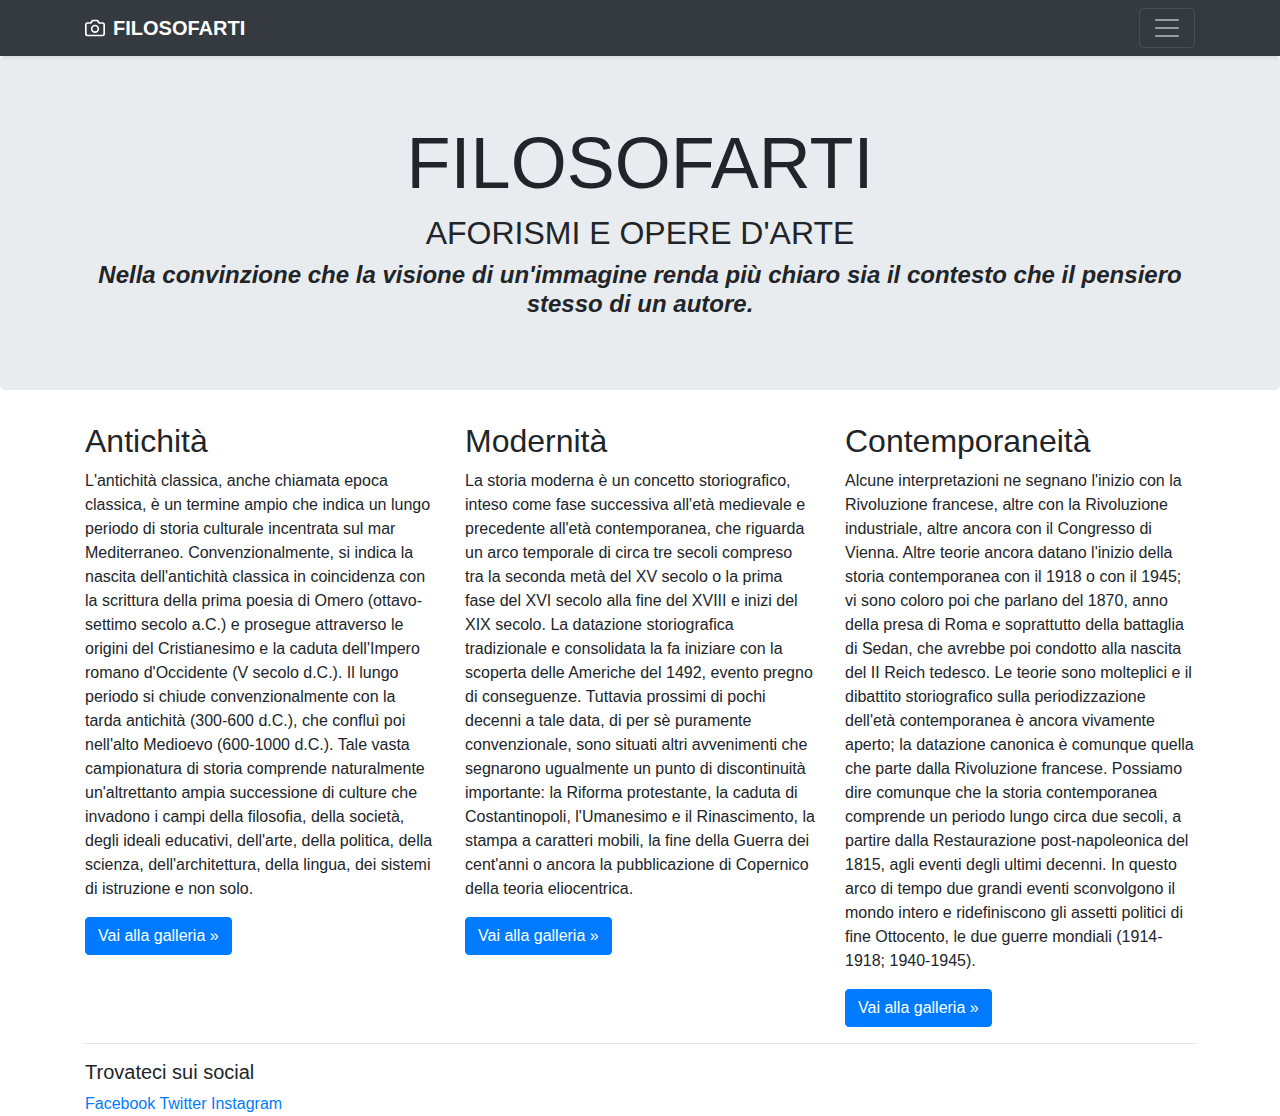
<file: index.html>
<!doctype html>
<html lang="en">
  <head>
    <meta charset="utf-8">
    <meta name="viewport" content="width=device-width, initial-scale=1, shrink-to-fit=no">
    <meta name="description" content="">
    <meta name="author" content="Mark Otto, Jacob Thornton, and Bootstrap contributors">
    <meta name="generator" content="Jekyll v4.1.1">
    <title>Jumbotron Template · Bootstrap</title>

    <link rel="canonical" href="https://getbootstrap.com/docs/4.5/examples/jumbotron/">

    <!-- Bootstrap core CSS -->
    <link rel="stylesheet" href="https://stackpath.bootstrapcdn.com/bootstrap/4.3.1/css/bootstrap.min.css" integrity="sha384-ggOyR0iXCbMQv3Xipma34MD+dH/1fQ784/j6cY/iJTQUOhcWr7x9JvoRxT2MZw1T" crossorigin="anonymous">

    <style>
      .bd-placeholder-img {
        font-size: 1.125rem;
        text-anchor: middle;
        -webkit-user-select: none;
        -moz-user-select: none;
        -ms-user-select: none;
        user-select: none;
      }

      @media (min-width: 768px) {
        .bd-placeholder-img-lg {
          font-size: 3.5rem;
        }
      }
    </style>
    <!-- Custom styles for this template -->
    <link href="jumbotron.css" rel="stylesheet">
  </head>
<body>
<header>
 <div class="collapse bg-dark" id="navbarHeader">
    <div class="container">
      <div class="row">
        <div class="col-sm-8 col-md-7 py-4">
          <h4 class="text-white">Chi siamo</h4>
          <p class="text-muted">CIAO! Siamo Giulia Mistretta, Giulia Campo e Federica Sciangula, tre studentesse dell'Università degli studi di Palermo che condividono, oltre all'amore per il proprio lavoro, la passione per l'arte e la letteratura. Questo ha motivato la nosta scelta riguardo al tema di questo sito web: intendiamo proporre agli utenti un percorso suggestivo tra filosofia e opere d'arte.</p>
        </div>
        <div class="col-sm-4 offset-md-1 py-4">
          <h4 class="text-white">Contatti</h4>
          <ul class="list-unstyled">
            <li><a href="#" class="text-white">Instagram</a></li>
            <li><a href="#" class="text-white">Facebook</a></li>
            <li><a href="#" class="text-white">Email</a></li>
          </ul>
        </div>
      </div>
    </div>
  </div>
  <div class="navbar navbar-dark bg-dark shadow-sm">
    <div class="container d-flex justify-content-between">
      <a href="#" class="navbar-brand d-flex align-items-center">
        <svg xmlns="http://www.w3.org/2000/svg" width="20" height="20" fill="none" stroke="currentColor" stroke-linecap="round" stroke-linejoin="round" stroke-width="2" aria-hidden="true" class="mr-2" viewBox="0 0 24 24" focusable="false"><path d="M23 19a2 2 0 0 1-2 2H3a2 2 0 0 1-2-2V8a2 2 0 0 1 2-2h4l2-3h6l2 3h4a2 2 0 0 1 2 2z"/><circle cx="12" cy="13" r="4"/></svg>
        <strong>FILOSOFARTI</strong>
      </a>
      <button class="navbar-toggler" type="button" data-toggle="collapse" data-target="#navbarHeader" aria-controls="navbarHeader" aria-expanded="false" aria-label="Toggle navigation">
        <span class="navbar-toggler-icon"></span>
      </button>
    </div>
  </div>
 

</header>


<main role="main">

  <!-- Main jumbotron for a primary marketing message or call to action -->
<div class="jumbotron"  style="background-image: url(https://2.bp.blogspot.com/-6XhkHQun-vo/UxYRyKOTd-I/AAAAAAAAhXE/RUNms1umCfo/s1600/impression-sunrise.jpg); background-size: 150% 150%;">

    <div class="container">
      <h1 class="display-3"><center><strong>FILOSOFARTI</strong></center></h1>
      <h2><center>AFORISMI E OPERE D'ARTE</center></h2>
      <h4><center><em><strong>Nella convinzione che la visione di un'immagine renda più chiaro sia il contesto che il pensiero stesso di un autore.</strong></em></center></h4>
    </div>
  </div>

  <div class="container">
    <!-- Example row of columns -->
    <div class="row">
      <div class="col-md-4">
        <h2>Antichità</h2>
        <p>L'antichità classica, anche chiamata epoca classica, è un termine ampio che indica un lungo periodo di storia culturale incentrata sul mar Mediterraneo. Convenzionalmente, si indica la nascita dell'antichità classica in coincidenza con la scrittura della prima poesia di Omero (ottavo-settimo secolo a.C.) e prosegue attraverso le origini del Cristianesimo e la caduta dell'Impero romano d'Occidente (V secolo d.C.). Il lungo periodo si chiude convenzionalmente con la tarda antichità (300-600 d.C.), che confluì poi nell'alto Medioevo (600-1000 d.C.). Tale vasta campionatura di storia comprende naturalmente un'altrettanto ampia successione di culture che invadono i campi della filosofia, della società, degli ideali educativi, dell'arte, della politica, della scienza, dell'architettura, della lingua, dei sistemi di istruzione e non solo.</p>
         <a class="btn btn-primary" href="Antichità.html" target="_blank" role="button">Vai alla galleria &raquo</a>
      </div>
      <div class="col-md-4">
        <h2>Modernità</h2>
        <p>La storia moderna è un concetto storiografico, inteso come fase successiva all'età medievale e precedente all'età contemporanea, che riguarda un arco temporale di circa tre secoli compreso tra la seconda metà del XV secolo o la prima fase del XVI secolo alla fine del XVIII e inizi del XIX secolo. La datazione storiografica tradizionale e consolidata la fa iniziare con la scoperta delle Americhe del 1492, evento pregno di conseguenze. Tuttavia prossimi di pochi decenni a tale data, di per sè puramente convenzionale, sono situati altri avvenimenti che segnarono ugualmente un punto di discontinuità importante: la Riforma protestante, la caduta di Costantinopoli, l'Umanesimo e il Rinascimento, la stampa a caratteri mobili, la fine della Guerra dei cent'anni o ancora la pubblicazione di Copernico della teoria eliocentrica.</p>
        <a class="btn btn-primary" href="Modernità.html" target="_blank" role="button">Vai alla galleria &raquo</a>
      </div>
      <div class="col-md-4">
        <h2>Contemporaneità</h2>
        <p>Alcune interpretazioni ne segnano l'inizio con la Rivoluzione francese, altre con la Rivoluzione industriale, altre ancora con il Congresso di Vienna. Altre teorie ancora datano l'inizio della storia contemporanea con il 1918 o con il 1945; vi sono coloro poi che parlano del 1870, anno della presa di Roma e soprattutto della battaglia di Sedan, che avrebbe poi condotto alla nascita del II Reich tedesco.
        Le teorie sono molteplici e il dibattito storiografico sulla periodizzazione dell'età contemporanea è ancora vivamente aperto; la datazione canonica è comunque quella che parte dalla Rivoluzione francese.
        Possiamo dire comunque che la storia contemporanea comprende un periodo lungo circa due secoli, a partire dalla Restaurazione post-napoleonica del 1815, agli eventi degli ultimi decenni. In questo arco di tempo due grandi eventi sconvolgono il mondo intero e ridefiniscono gli assetti politici di fine Ottocento, le due guerre mondiali (1914-1918; 1940-1945).</p>
       <a class="btn btn-primary" href="Contemporaneità.html" target="_blank" role="button">Vai alla galleria &raquo</a>
     </div>
    </div>

    <hr>

  </div> <!-- /container -->

</main>
<footer class="container">
  <h5>Trovateci sui social</h5>
        <a class="social" href="https//devnews.it">Facebook</a>
        <a class="social" href="https//devnews.it">Twitter</a>
        <a class="social" href="https//devnews.it">Instagram</a>
</footer>
<script src="https://code.jquery.com/jquery-3.3.1.slim.min.js" integrity="sha384-q8i/X+965DzO0rT7abK41JStQIAqVgRVzpbzo5smXKp4YfRvH+8abtTE1Pi6jizo" crossorigin="anonymous"></script>
<script src="https://cdnjs.cloudflare.com/ajax/libs/popper.js/1.14.7/umd/popper.min.js" integrity="sha384-UO2eT0CpHqdSJQ6hJty5KVphtPhzWj9WO1clHTMGa3JDZwrnQq4sF86dIHNDz0W1" crossorigin="anonymous"></script>
<script src="https://stackpath.bootstrapcdn.com/bootstrap/4.3.1/js/bootstrap.min.js" integrity="sha384-JjSmVgyd0p3pXB1rRibZUAYoIIy6OrQ6VrjIEaFf/nJGzIxFDsf4x0xIM+B07jRM" crossorigin="anonymous"></script>
</body>
</html>
</file>
<file: jumbotron.css>
/* Move down content because we have a fixed navbar that is 3.5rem tall */
body {
  padding-top: 0.0rem;
}
</file>
